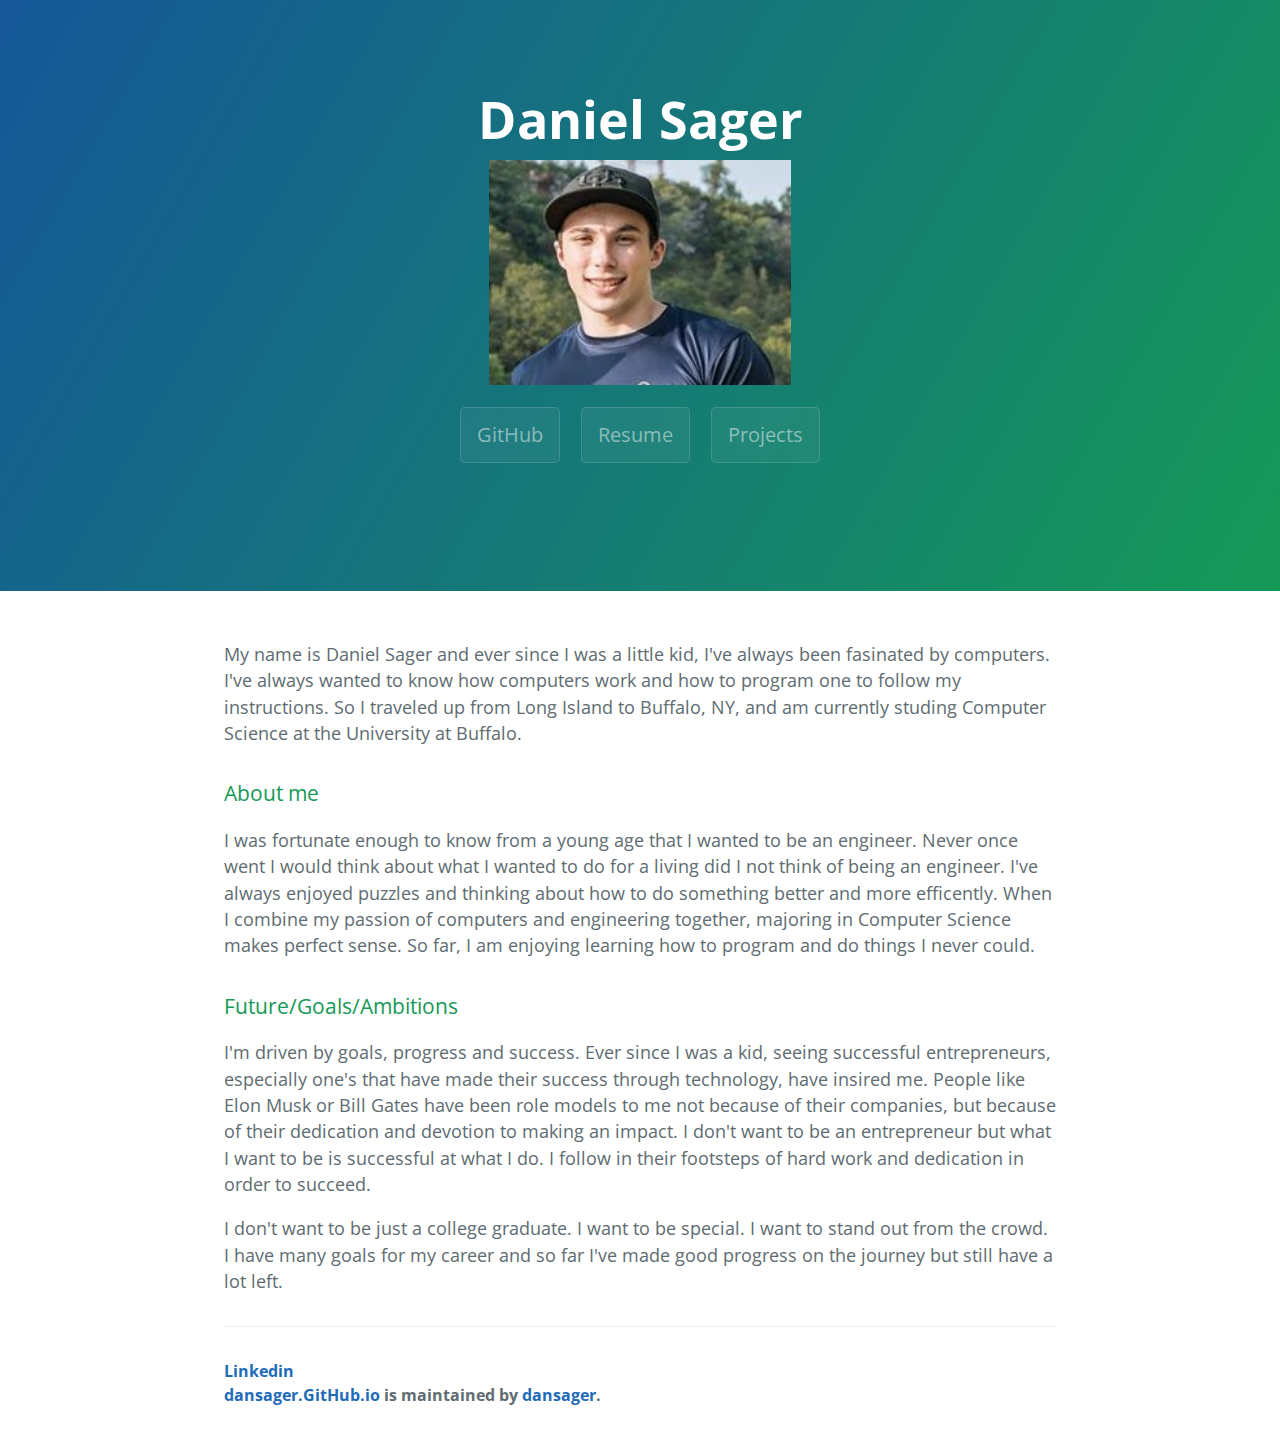
<file: index.html>
<!DOCTYPE html>
<html lang="en-us">
  <head>
    <meta charset="UTF-8">
    <title>Daniel Sager's Personal Page</title>
    <meta name="viewport" content="width=device-width, initial-scale=1">
    <link rel="stylesheet" type="text/css" href="stylesheets/normalize.css" media="screen">
    <link href='https://fonts.googleapis.com/css?family=Open+Sans:400,700' rel='stylesheet' type='text/css'>
    <link rel="stylesheet" type="text/css" href="stylesheets/stylesheet.css" media="screen">
    <link rel="stylesheet" type="text/css" href="stylesheets/github-light.css" media="screen">
	<link rel="shortcut icon" type="image/x-icon" href="favicon.ico" />
  </head>
  <body>
    <section class="page-header">
      <h1 class="project-name">Daniel Sager</h1>
      <img src="Photo.jpg" alt="Personal Picture" style="width:225x;height:225px;">
      <h2 class="project-tagline">
      <a href="https://github.com/DanSager" class="btn">GitHub</a>
	  <a target="_blank" href="https://dansager.github.io/resume.pdf" class="btn">Resume</a>
	  <a href="https://dansager.github.io/projects" class="btn">Projects</a>
	  </h2>
    </section>

    <section class="main-content">
      <h3>
<a id="welcome-to-github-pages" class="anchor" href="#welcome-to-github-pages" aria-hidden="true"><span aria-hidden="true" class="octicon octicon-link"></span></a></h3>

<p> My name is Daniel Sager and ever since I was a little kid, I've always been fasinated by computers. I've always wanted to know how computers work and how to program one to follow my instructions. So I traveled up from Long Island to Buffalo, NY, and am currently studing Computer Science at the University at Buffalo. </p>

<h3>
<a id="designer-templates" class="anchor" href="#designer-templates" aria-hidden="true"><span aria-hidden="true" class="octicon octicon-link"></span></a>About me</h3>

<p>I was fortunate enough to know from a young age that I wanted to be an engineer. Never once went I would think about what I wanted to do for a living did I not think of being an engineer. I've always enjoyed puzzles and thinking about how to do something better and more efficently. When I combine my passion of computers and engineering together, majoring in Computer Science makes perfect sense. So far, I am enjoying learning how to program and do things I never could.</p>

<h3>
<a id="creating-pages-manually" class="anchor" href="#creating-pages-manually" aria-hidden="true"><span aria-hidden="true" class="octicon octicon-link"></span></a>Future/Goals/Ambitions</h3>

<p>I'm driven by goals, progress and success. Ever since I was a kid, seeing successful entrepreneurs, especially one's that have made their success through technology, have insired me. People like Elon Musk or Bill Gates have been role models to me not because of their companies, but because of their dedication and devotion to making an impact. I don't want to be an entrepreneur but what I want to be is successful at what I do. I follow in their footsteps of hard work and dedication in order to succeed.</p>
      <p>I don't want to be just a college graduate. I want to be special. I want to stand out from the crowd. I have many goals for my career and so far I've made good progress on the journey but still have a lot left. </p>




      <footer class="site-footer">
		<span class="site-footer-owner"><a href="https://www.linkedin.com/in/daniel-sager/">Linkedin</a></span>
        <span class="site-footer-owner"><a href="https://github.com/DanSager/dansager.github.io/">dansager.GitHub.io</a> is maintained by <a href="https://github.com/DanSager">dansager</a>.</span>
      </footer>

    </section>

  </body>
</html>
</file>
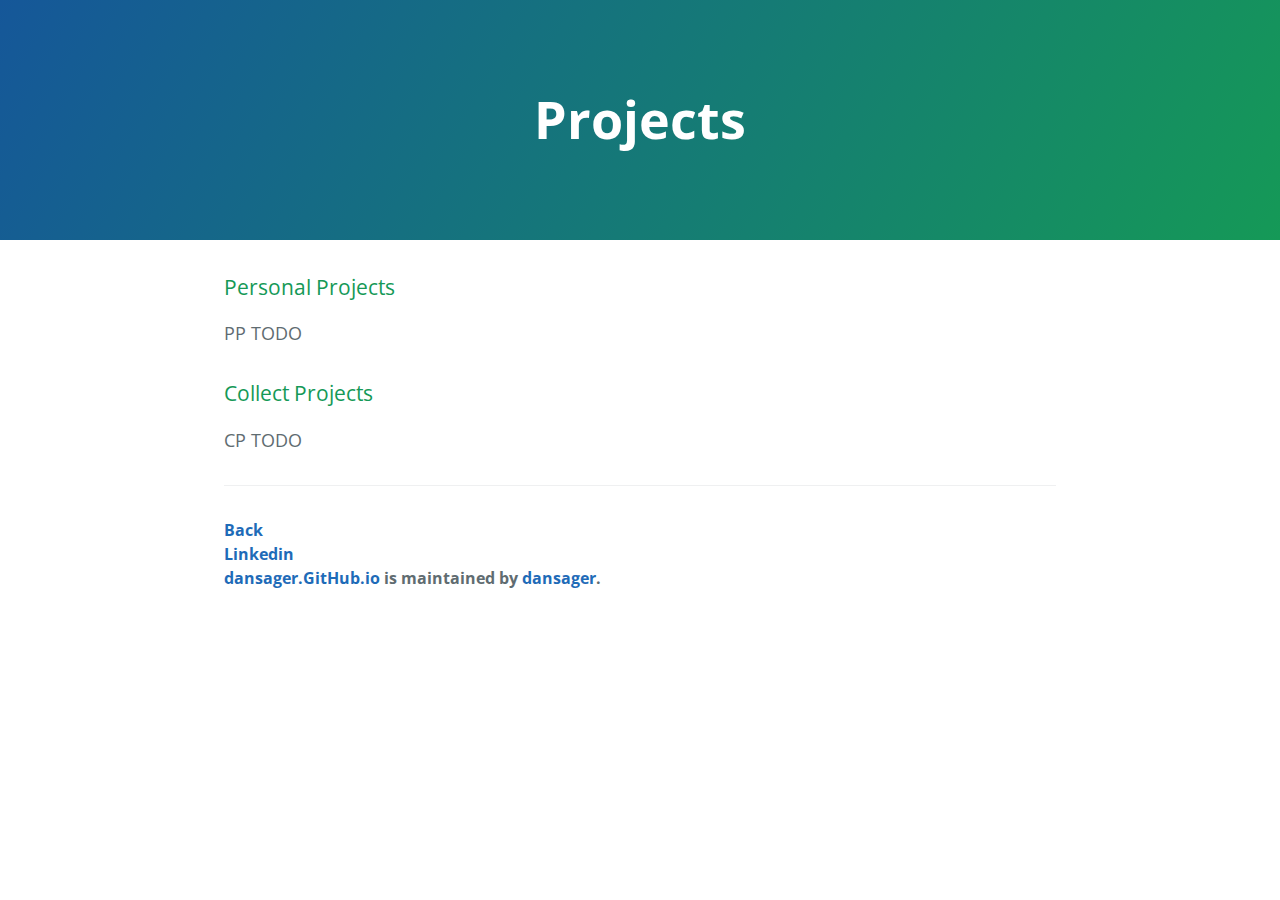
<file: projects.html>
<!DOCTYPE html>
<html lang="en-us">
  <head>
    <meta charset="UTF-8">
    <title>Daniel Sager's Projects Page</title>
    <meta name="viewport" content="width=device-width, initial-scale=1">
    <link rel="stylesheet" type="text/css" href="stylesheets/normalize.css" media="screen">
    <link href='https://fonts.googleapis.com/css?family=Open+Sans:400,700' rel='stylesheet' type='text/css'>
    <link rel="stylesheet" type="text/css" href="stylesheets/stylesheet.css" media="screen">
    <link rel="stylesheet" type="text/css" href="stylesheets/github-light.css" media="screen">
  </head>
  <body>
    <section class="page-header">
      <h1 class="project-name">Projects</h1>
    </section>

    <section class="main-content">
      <h3>
<a id="welcome-to-github-pages" class="anchor" href="#welcome-to-github-pages" aria-hidden="true"><span aria-hidden="true" class="octicon octicon-link"></span></a>Personal Projects</h3>

<p>PP TODO</p>

<h3>
<a id="designer-templates" class="anchor" href="#designer-templates" aria-hidden="true"><span aria-hidden="true" class="octicon octicon-link"></span></a>Collect Projects</h3>

<p>CP TODO</p>

      <footer class="site-footer">
		<span class="site-footer-owner"><a href="https://dansager.github.io/">Back</a></span>
		<span class="site-footer-owner"><a href="https://www.linkedin.com/in/daniel-sager/">Linkedin</a></span>
        <span class="site-footer-owner"><a href="https://github.com/DanSager/dansager.github.io/">dansager.GitHub.io</a> is maintained by <a href="https://github.com/DanSager">dansager</a>.</span>
      </footer>

    </section>

  
  </body>
</html>
</file>
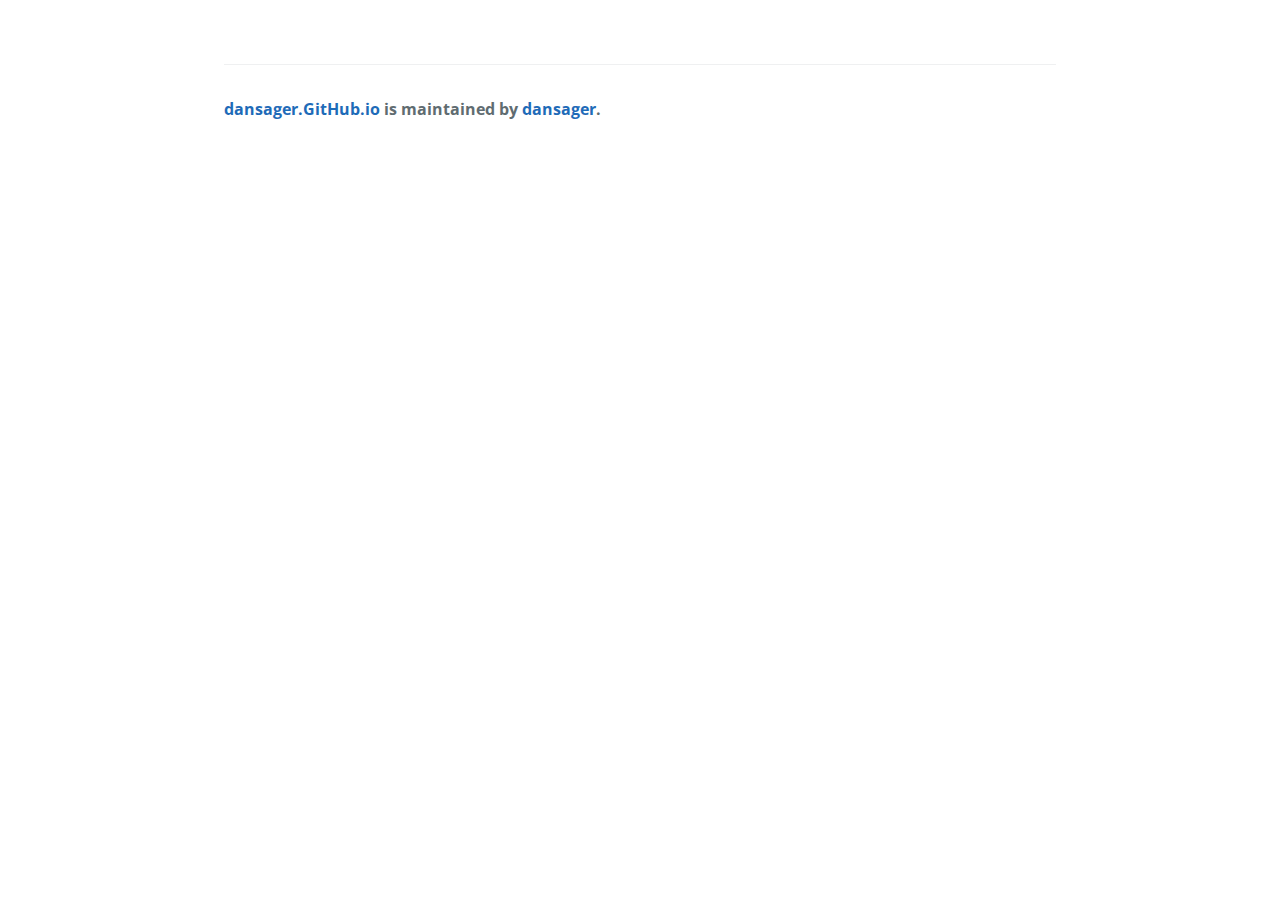
<file: resume.html>
<!DOCTYPE html>
<html lang="en-us">
  <head>
    <meta charset="UTF-8">
    <title>Daniel Sager's Resume</title>
    <meta name="viewport" content="width=device-width, initial-scale=1">
    <link rel="stylesheet" type="text/css" href="stylesheets/normalize.css" media="screen">
    <link href='https://fonts.googleapis.com/css?family=Open+Sans:400,700' rel='stylesheet' type='text/css'>
    <link rel="stylesheet" type="text/css" href="stylesheets/stylesheet.css" media="screen">
    <link rel="stylesheet" type="text/css" href="stylesheets/github-light.css" media="screen">
  </head>
  <body>

    <section class="main-content">
      <div><p><?php include('resume.docx'); ?></p></div>

      <footer class="site-footer">
        <span class="site-footer-owner"><a href="https://github.com/DanSager/dansager.github.io">dansager.GitHub.io</a> is maintained by <a href="https://github.com/DanSager">dansager</a>.</span>
      </footer>

    </section>

  
  </body>
</html>
</file>
<file: stylesheets/stylesheet.css>
* {
  box-sizing: border-box; }

body {
  padding: 0;
  margin: 0;
  font-family: "Open Sans", "Helvetica Neue", Helvetica, Arial, sans-serif;
  font-size: 16px;
  line-height: 1.5;
  color: #606c71; }

a {
  color: #1e6bb8;
  text-decoration: none; }
  a:hover {
    text-decoration: underline; }

.btn {
  display: inline-block;
  margin-bottom: 1rem;
  color: rgba(255, 255, 255, 0.7);
  background-color: rgba(255, 255, 255, 0.08);
  border-color: rgba(255, 255, 255, 0.2);
  border-style: solid;
  border-width: 1px;
  border-radius: 0.3rem;
  transition: color 0.2s, background-color 0.2s, border-color 0.2s; }
  .btn + .btn {
    margin-left: 1rem; }

.btn:hover {
  color: rgba(255, 255, 255, 0.8);
  text-decoration: none;
  background-color: rgba(255, 255, 255, 0.2);
  border-color: rgba(255, 255, 255, 0.3); }

@media screen and (min-width: 64em) {
  .btn {
    padding: 0.75rem 1rem; } }

@media screen and (min-width: 42em) and (max-width: 64em) {
  .btn {
    padding: 0.6rem 0.9rem;
    font-size: 0.9rem; } }

@media screen and (max-width: 42em) {
  .btn {
    display: block;
    width: 100%;
    padding: 0.75rem;
    font-size: 0.9rem; }
    .btn + .btn {
      margin-top: 1rem;
      margin-left: 0; } }

.page-header {
  color: #fff;
  text-align: center;
  background-color: #159957;
  background-image: linear-gradient(120deg, #155799, #159957); }

@media screen and (min-width: 64em) {
  .page-header {
    padding: 5rem 6rem; } }

@media screen and (min-width: 42em) and (max-width: 64em) {
  .page-header {
    padding: 3rem 4rem; } }

@media screen and (max-width: 42em) {
  .page-header {
    padding: 2rem 1rem; } }

.project-name {
  margin-top: 0;
  margin-bottom: 0.1rem; }

@media screen and (min-width: 64em) {
  .project-name {
    font-size: 3.25rem; } }

@media screen and (min-width: 42em) and (max-width: 64em) {
  .project-name {
    font-size: 2.25rem; } }

@media screen and (max-width: 42em) {
  .project-name {
    font-size: 1.75rem; } }

.project-tagline {
  margin-bottom: 2rem;
  font-weight: normal;
  opacity: 0.7; }

@media screen and (min-width: 64em) {
  .project-tagline {
    font-size: 1.25rem; } }

@media screen and (min-width: 42em) and (max-width: 64em) {
  .project-tagline {
    font-size: 1.15rem; } }

@media screen and (max-width: 42em) {
  .project-tagline {
    font-size: 1rem; } }

.main-content :first-child {
  margin-top: 0; }
.main-content img {
  max-width: 100%; }
.main-content h1, .main-content h2, .main-content h3, .main-content h4, .main-content h5, .main-content h6 {
  margin-top: 2rem;
  margin-bottom: 1rem;
  font-weight: normal;
  color: #159957; }
.main-content p {
  margin-bottom: 1em; }
.main-content code {
  padding: 2px 4px;
  font-family: Consolas, "Liberation Mono", Menlo, Courier, monospace;
  font-size: 0.9rem;
  color: #383e41;
  background-color: #f3f6fa;
  border-radius: 0.3rem; }
.main-content pre {
  padding: 0.8rem;
  margin-top: 0;
  margin-bottom: 1rem;
  font: 1rem Consolas, "Liberation Mono", Menlo, Courier, monospace;
  color: #567482;
  word-wrap: normal;
  background-color: #f3f6fa;
  border: solid 1px #dce6f0;
  border-radius: 0.3rem; }
  .main-content pre > code {
    padding: 0;
    margin: 0;
    font-size: 0.9rem;
    color: #567482;
    word-break: normal;
    white-space: pre;
    background: transparent;
    border: 0; }
.main-content .highlight {
  margin-bottom: 1rem; }
  .main-content .highlight pre {
    margin-bottom: 0;
    word-break: normal; }
.main-content .highlight pre, .main-content pre {
  padding: 0.8rem;
  overflow: auto;
  font-size: 0.9rem;
  line-height: 1.45;
  border-radius: 0.3rem; }
.main-content pre code, .main-content pre tt {
  display: inline;
  max-width: initial;
  padding: 0;
  margin: 0;
  overflow: initial;
  line-height: inherit;
  word-wrap: normal;
  background-color: transparent;
  border: 0; }
  .main-content pre code:before, .main-content pre code:after, .main-content pre tt:before, .main-content pre tt:after {
    content: normal; }
.main-content ul, .main-content ol {
  margin-top: 0; }
.main-content blockquote {
  padding: 0 1rem;
  margin-left: 0;
  color: #819198;
  border-left: 0.3rem solid #dce6f0; }
  .main-content blockquote > :first-child {
    margin-top: 0; }
  .main-content blockquote > :last-child {
    margin-bottom: 0; }
.main-content table {
  display: block;
  width: 100%;
  overflow: auto;
  word-break: normal;
  word-break: keep-all; }
  .main-content table th {
    font-weight: bold; }
  .main-content table th, .main-content table td {
    padding: 0.5rem 1rem;
    border: 1px solid #e9ebec; }
.main-content dl {
  padding: 0; }
  .main-content dl dt {
    padding: 0;
    margin-top: 1rem;
    font-size: 1rem;
    font-weight: bold; }
  .main-content dl dd {
    padding: 0;
    margin-bottom: 1rem; }
.main-content hr {
  height: 2px;
  padding: 0;
  margin: 1rem 0;
  background-color: #eff0f1;
  border: 0; }

@media screen and (min-width: 64em) {
  .main-content {
    max-width: 64rem;
    padding: 2rem 6rem;
    margin: 0 auto;
    font-size: 1.1rem; } }

@media screen and (min-width: 42em) and (max-width: 64em) {
  .main-content {
    padding: 2rem 4rem;
    font-size: 1.1rem; } }

@media screen and (max-width: 42em) {
  .main-content {
    padding: 2rem 1rem;
    font-size: 1rem; } }

.site-footer {
  padding-top: 2rem;
  margin-top: 2rem;
  border-top: solid 1px #eff0f1; }

.site-footer-owner {
  display: block;
  font-weight: bold; }

.site-footer-credits {
  color: #819198; }

@media screen and (min-width: 64em) {
  .site-footer {
    font-size: 1rem; } }

@media screen and (min-width: 42em) and (max-width: 64em) {
  .site-footer {
    font-size: 1rem; } }

@media screen and (max-width: 42em) {
  .site-footer {
    font-size: 0.9rem; } }
</file>
<file: stylesheets/github-light.css>
/*
The MIT License (MIT)

Copyright (c) 2016 GitHub, Inc.

Permission is hereby granted, free of charge, to any person obtaining a copy
of this software and associated documentation files (the "Software"), to deal
in the Software without restriction, including without limitation the rights
to use, copy, modify, merge, publish, distribute, sublicense, and/or sell
copies of the Software, and to permit persons to whom the Software is
furnished to do so, subject to the following conditions:

The above copyright notice and this permission notice shall be included in all
copies or substantial portions of the Software.

THE SOFTWARE IS PROVIDED "AS IS", WITHOUT WARRANTY OF ANY KIND, EXPRESS OR
IMPLIED, INCLUDING BUT NOT LIMITED TO THE WARRANTIES OF MERCHANTABILITY,
FITNESS FOR A PARTICULAR PURPOSE AND NONINFRINGEMENT. IN NO EVENT SHALL THE
AUTHORS OR COPYRIGHT HOLDERS BE LIABLE FOR ANY CLAIM, DAMAGES OR OTHER
LIABILITY, WHETHER IN AN ACTION OF CONTRACT, TORT OR OTHERWISE, ARISING FROM,
OUT OF OR IN CONNECTION WITH THE SOFTWARE OR THE USE OR OTHER DEALINGS IN THE
SOFTWARE.

*/

.pl-c /* comment */ {
  color: #969896;
}

.pl-c1 /* constant, variable.other.constant, support, meta.property-name, support.constant, support.variable, meta.module-reference, markup.raw, meta.diff.header */,
.pl-s .pl-v /* string variable */ {
  color: #0086b3;
}

.pl-e /* entity */,
.pl-en /* entity.name */ {
  color: #795da3;
}

.pl-smi /* variable.parameter.function, storage.modifier.package, storage.modifier.import, storage.type.java, variable.other */,
.pl-s .pl-s1 /* string source */ {
  color: #333;
}

.pl-ent /* entity.name.tag */ {
  color: #63a35c;
}

.pl-k /* keyword, storage, storage.type */ {
  color: #a71d5d;
}

.pl-s /* string */,
.pl-pds /* punctuation.definition.string, string.regexp.character-class */,
.pl-s .pl-pse .pl-s1 /* string punctuation.section.embedded source */,
.pl-sr /* string.regexp */,
.pl-sr .pl-cce /* string.regexp constant.character.escape */,
.pl-sr .pl-sre /* string.regexp source.ruby.embedded */,
.pl-sr .pl-sra /* string.regexp string.regexp.arbitrary-repitition */ {
  color: #183691;
}

.pl-v /* variable */ {
  color: #ed6a43;
}

.pl-id /* invalid.deprecated */ {
  color: #b52a1d;
}

.pl-ii /* invalid.illegal */ {
  color: #f8f8f8;
  background-color: #b52a1d;
}

.pl-sr .pl-cce /* string.regexp constant.character.escape */ {
  font-weight: bold;
  color: #63a35c;
}

.pl-ml /* markup.list */ {
  color: #693a17;
}

.pl-mh /* markup.heading */,
.pl-mh .pl-en /* markup.heading entity.name */,
.pl-ms /* meta.separator */ {
  font-weight: bold;
  color: #1d3e81;
}

.pl-mq /* markup.quote */ {
  color: #008080;
}

.pl-mi /* markup.italic */ {
  font-style: italic;
  color: #333;
}

.pl-mb /* markup.bold */ {
  font-weight: bold;
  color: #333;
}

.pl-md /* markup.deleted, meta.diff.header.from-file */ {
  color: #bd2c00;
  background-color: #ffecec;
}

.pl-mi1 /* markup.inserted, meta.diff.header.to-file */ {
  color: #55a532;
  background-color: #eaffea;
}

.pl-mdr /* meta.diff.range */ {
  font-weight: bold;
  color: #795da3;
}

.pl-mo /* meta.output */ {
  color: #1d3e81;
}
</file>
